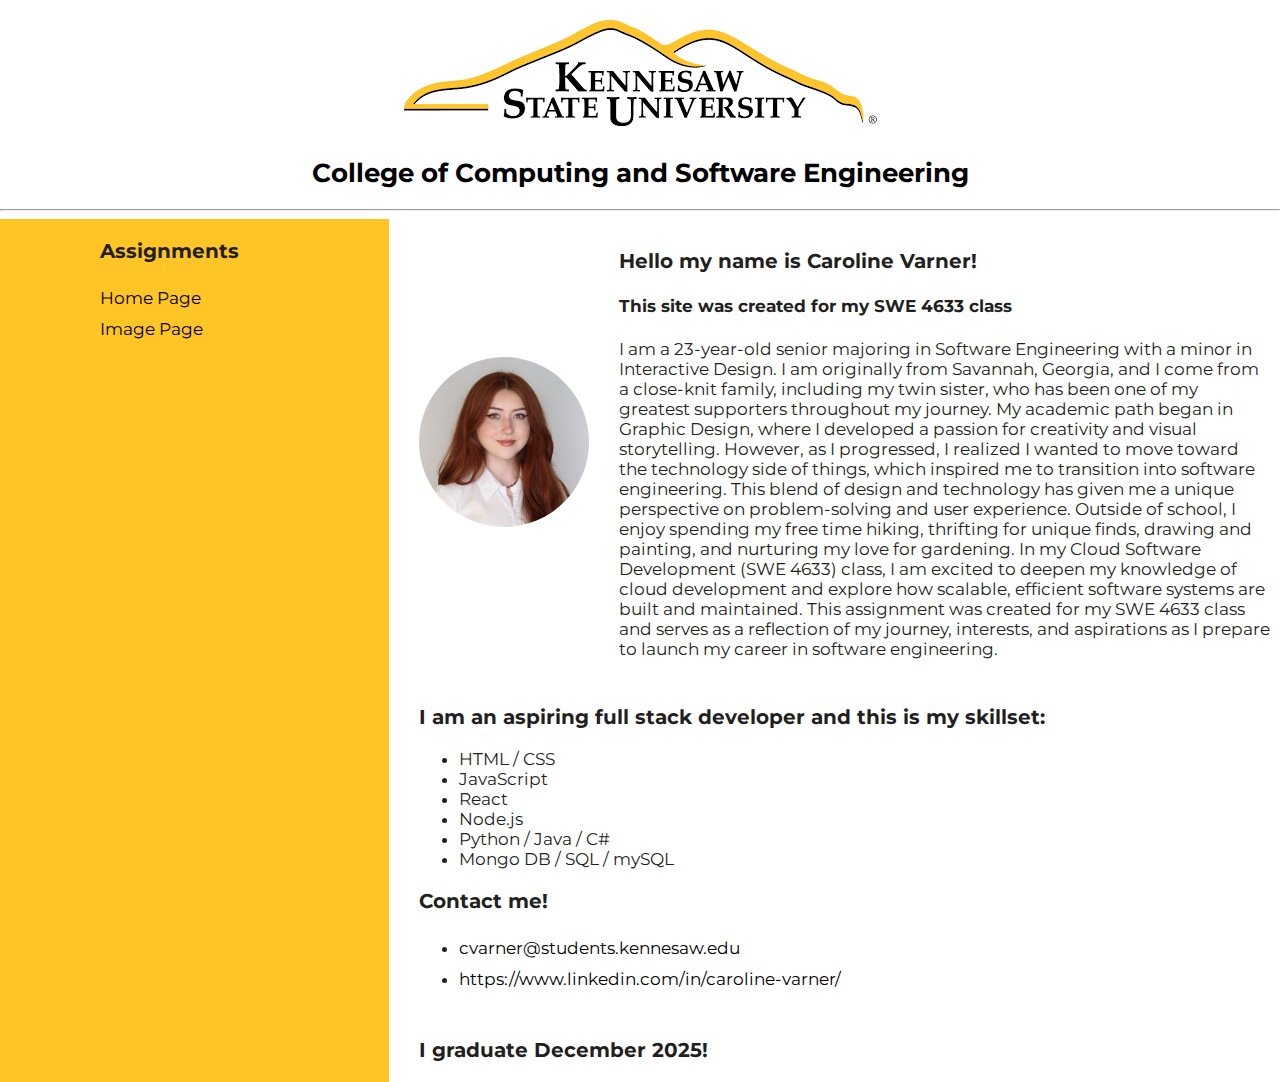
<file: index.html>
<!DOCTYPE html>
<html lang="en">
<head>
    <link rel="preconnect" href="https://fonts.googleapis.com">
    <link rel="preconnect" href="https://fonts.gstatic.com" crossorigin>
    <link href="https://fonts.googleapis.com/css2?family=Montserrat:ital,wght@0,100..900;1,100..900&family=Open+Sans:ital,wght@0,300..800;1,300..800&display=swap" rel="stylesheet">  <meta charset="UTF-8">
  <title>Caroline Varner - Assignment 1</title>
  <style>
        body {
            font-family: 'Montserrat';
            margin: 0;
            padding: 0;
            background-color: white;
            color: #231F20;
            font-size: 17px;
        }
        .header {
            background-color: #ffffff;
            border-color: #FFC425;
            text-align: center;
        }
        .content {
            display: flex;
            height: 100%;
        }
        .left-column {
            width: 30%;
            padding-right: 20px;
            background-color: #FFC425;
            text-indent: 60px;
        }
        .right-column {
            width: 70%;
            padding-left: 30px;
        }
        .ksu-logo {
            margin-top: 20px;
            max-width: 700px;
        }
        .profile-photo {
            width: 170px;
            border-radius: 50%;
            margin-bottom: 20px;
            margin-right: 20px;
        }
        .assignments {
            margin-top: 20px;
        }
        h1, h2 {
            color: black;
        }
        a {
            color: black;
            text-decoration: none;
            font-size: 17px;
            line-height: 1.8;
        }
        a:hover {
            text-decoration: underline;
        }
        .aligned {
            display: flex;
            align-items: center;
        }     
        span {
            padding: 10px;
        }
    </style>
</head>
<body>
  <div class="header">
    <a href="https://kennesaw.edu">
      <img src="images/ksu-logo.png" alt="KSU Logo" class="ksu-logo">
    </a>
    <h2>College of Computing and Software Engineering</h2>
    <hr>
  </div>

  <div class="content">
    <div class="left-column">
      <div class="assignments">
        <ul style="list-style-type: none; font-family: 'Montserrat';">
            <h3>Assignments</h3>
            <li><a href="index.html">Home Page</a></li>
            <li><a href="image.html">Image Page</a></li>
        </ul>
      </div>
    </div>

    <div class="right-column">
        <div class="aligned">
            <img src="images/profile.jpg" alt="Caroline Varner" class="profile-photo">
            <span>
                <h3>Hello my name is Caroline Varner!</h3>
                <h4>This site was created for my SWE 4633 class</h4>
                <p>I am a 23-year-old senior majoring in Software Engineering with a minor in Interactive Design. I am originally from Savannah, Georgia, and I come from a close-knit family, including my twin sister, who has been one of my greatest supporters throughout my journey. My academic path began in Graphic Design, where I developed a passion for creativity and visual storytelling. However, as I progressed, I realized I wanted to move toward the technology side of things, which inspired me to transition into software engineering. This blend of design and technology has given me a unique perspective on problem-solving and user experience. Outside of school, I enjoy spending my free time hiking, thrifting for unique finds, drawing and painting, and nurturing my love for gardening. In my Cloud Software Development (SWE 4633) class, I am excited to deepen my knowledge of cloud development and explore how scalable, efficient software systems are built and maintained. This assignment was created for my SWE 4633 class and serves as a reflection of my journey, interests, and aspirations as I prepare to launch my career in software engineering.</p>
    
            </span>
        </div>
        <h3>I am an aspiring full stack developer and this is my skillset:</h3>
        <ul>
              <li>HTML / CSS</li>
              <li>JavaScript</li>
              <li>React</li>
              <li>Node.js</li>
              <li>Python / Java / C#</li>
              <li>Mongo DB / SQL / mySQL</li>
        </ul>
        <h3>Contact me!</h3>
        <ul>
            <li><a href="mailto:cvarner@students.kennesaw.edu">cvarner@students.kennesaw.edu</a></li>
            <li><a>https://www.linkedin.com/in/caroline-varner/</a></li>
        </ul>
        <h3><br>I graduate December 2025!</br></h3>
    </div>
  </div>
</body>
</html>
</file>
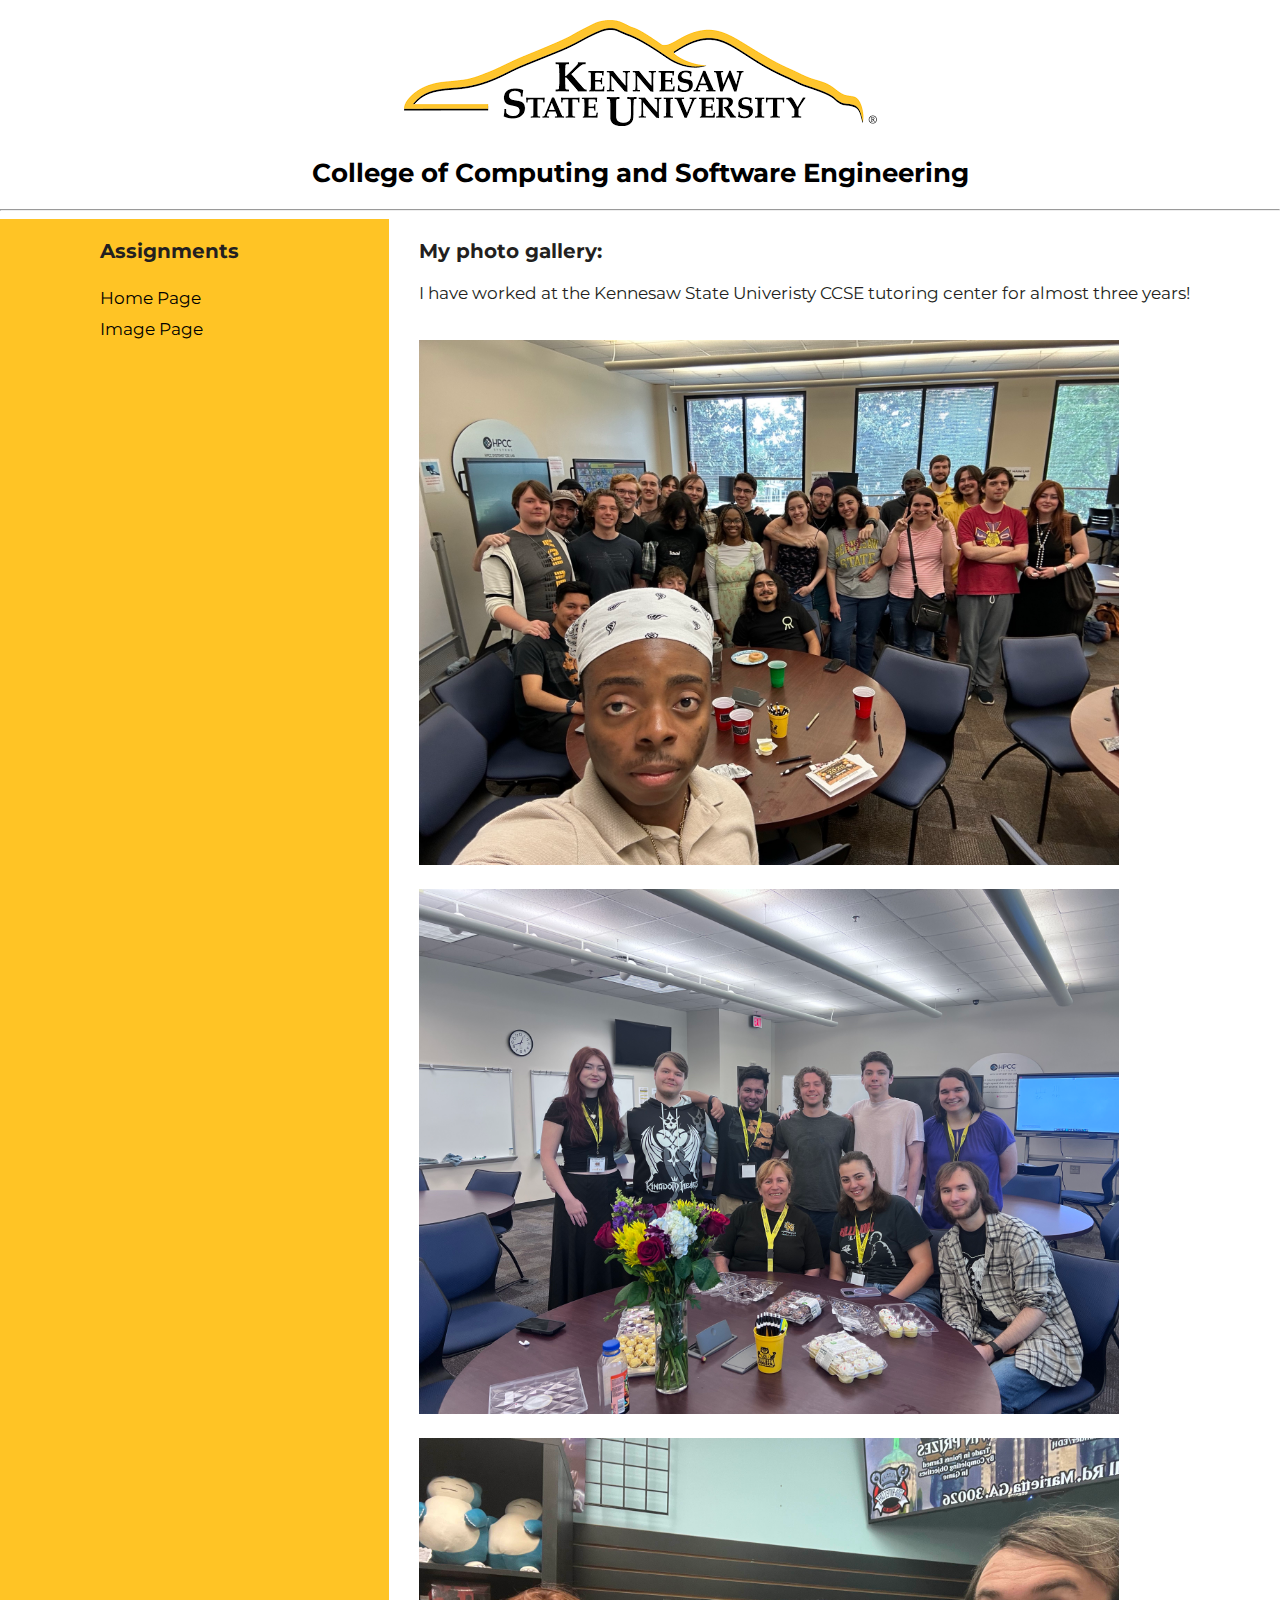
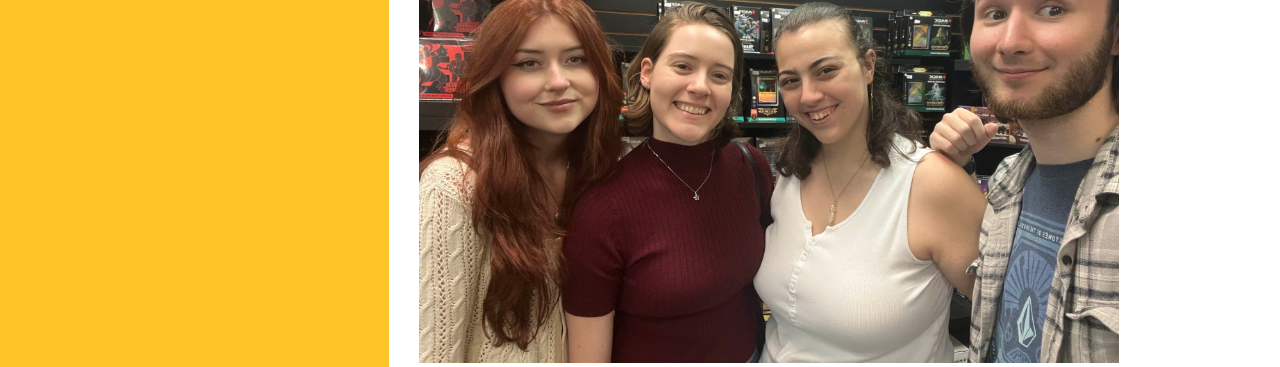
<file: image.html>
<!DOCTYPE html>
<html lang="en">
<head>
    <link rel="preconnect" href="https://fonts.googleapis.com">
    <link rel="preconnect" href="https://fonts.gstatic.com" crossorigin>
    <link href="https://fonts.googleapis.com/css2?family=Montserrat:ital,wght@0,100..900;1,100..900&family=Open+Sans:ital,wght@0,300..800;1,300..800&display=swap" rel="stylesheet">  <meta charset="UTF-8">
  <title>Caroline Varner - Assignment 1</title>
  <style>
        body {
            font-family: 'Montserrat';
            margin: 0;
            padding: 0;
            background-color: white;
            color: #231F20;
            font-size: 17px;
        }
        .header {
            background-color: #ffffff;
            border-color: #FFC425;
            text-align: center;
        }
        .content {
            display: flex;
            height: 100%;
        }
        .left-column {
            width: 30%;
            padding-right: 20px;
            background-color: #FFC425;
            text-indent: 60px;
        }
        .right-column {
            width: 70%;
            padding-left: 30px;
        }
        .ksu-logo {
            margin-top: 20px;
            max-width: 700px;
        }
        .profile-photo {
            width: 170px;
            border-radius: 50%;
            margin-bottom: 20px;
            margin-right: 20px;
        }
        .assignments {
            margin-top: 20px;
        }
        h1, h2 {
            color: black;
        }
        a {
            color: black;
            text-decoration: none;
            font-size: 17px;
            line-height: 1.8;
        }
        a:hover {
            text-decoration: underline;
        }
        .aligned {
            display: flex;
            align-items: center;
        }     
        span {
            padding: 10px;
        }
    </style>
</head>
<body>
  <div class="header">
    <a href="https://kennesaw.edu">
      <img src="images/ksu-logo.png" alt="KSU Logo" class="ksu-logo">
    </a>
    <h2>College of Computing and Software Engineering</h2>
    <hr>
  </div>

  <div class="content">
    <div class="left-column">
      <div class="assignments">
        <ul style="list-style-type: none; font-family: 'Montserrat';">
            <h3>Assignments</h3>
            <li><a href="index.html">Home Page</a></li>
            <li><a href="image.html">Image Page</a></li>
        </ul>
      </div>
    </div>

    <div class="right-column">
        <h3>My photo gallery:</h3>
        <p>I have worked at the Kennesaw State Univeristy CCSE tutoring center for almost three years!</p>
        <img src="images/group_photo.jpeg" alt="KSU Logo" class="ksu-logo">
        <img src="images/birthday_photo.jpeg" alt="KSU Logo" class="ksu-logo">
        <img src="images/shop_photo.jpeg" alt="KSU Logo" class="ksu-logo">
    </div>
  </div>
</body>
</html>
</file>
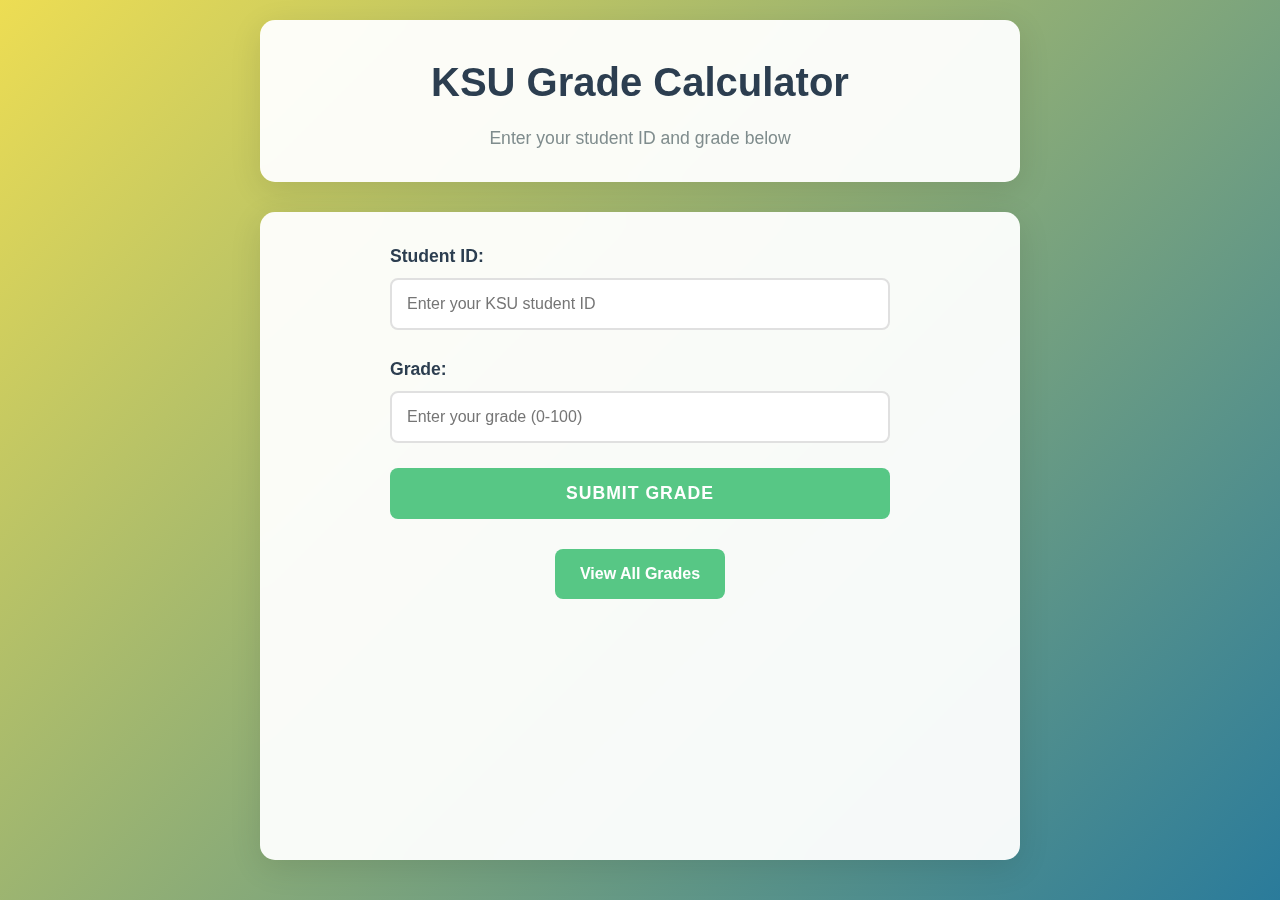
<file: Assignment2/submit.html>
<!DOCTYPE html>
<html lang="en">
<head>
    <meta charset="UTF-8">
    <meta name="viewport" content="width=device-width, initial-scale=1.0">
    <title>KSU Grade Calculator - Submit Grade</title>
    <link rel="stylesheet" href="styles.css">
</head>
<body>
    <div class="container">
        <header>
            <h1>KSU Grade Calculator</h1>
            <p>Enter your student ID and grade below</p>
        </header>

        <main>
            <form action="insert.php" method="POST" class="grade-form">
                <div class="form-group">
                    <label for="student_id">Student ID:</label>
                    <input type="text" id="student_id" name="student_id" required 
                           placeholder="Enter your KSU student ID" 
                           pattern="[0-9]+" title="Please enter a valid student ID (numbers only)">
                </div>

                <div class="form-group">
                    <label for="grade">Grade:</label>
                    <input type="number" id="grade" name="grade" required 
                           min="0" max="100" step="0.01"
                           placeholder="Enter your grade (0-100)">
                </div>

                <button type="submit" class="submit-btn">Submit Grade</button>
            </form>

            <div class="nav-links">
                <a href="display.php" class="nav-link">View All Grades</a>
            </div>
        </main>
    </div>
</body>
</html>
</file>
<file: Assignment2/styles.css>
* {
    margin: 0;
    padding: 0;
    box-sizing: border-box;
}

body {
    font-family: 'Segoe UI', Tahoma, Geneva, Verdana, sans-serif;
    line-height: 1.6;
    color: #333;
    background: linear-gradient(135deg, #EDDD53 0%, #2A7B9B 100%);
    min-height: 100vh;
}

.container {
    max-width: 800px;
    margin: 0 auto;
    padding: 20px;
    min-height: 100vh;
    display: flex;
    flex-direction: column;
}

header {
    text-align: center;
    margin-bottom: 30px;
    background: rgba(255, 255, 255, 0.95);
    padding: 30px;
    border-radius: 15px;
    box-shadow: 0 8px 32px rgba(0, 0, 0, 0.1);
    backdrop-filter: blur(10px);
}

header h1 {
    color: #2c3e50;
    font-size: 2.5rem;
    margin-bottom: 10px;
    font-weight: 700;
}

header p {
    color: #7f8c8d;
    font-size: 1.1rem;
}

main {
    flex: 1;
    background: rgba(255, 255, 255, 0.95);
    padding: 30px;
    border-radius: 15px;
    box-shadow: 0 8px 32px rgba(0, 0, 0, 0.1);
    backdrop-filter: blur(10px);
    margin-bottom: 20px;
}

.grade-form {
    max-width: 500px;
    margin: 0 auto 30px;
}

.form-group {
    margin-bottom: 25px;
}

.form-group label {
    display: block;
    margin-bottom: 8px;
    font-weight: 600;
    color: #2c3e50;
    font-size: 1.1rem;
}

.form-group input {
    width: 100%;
    padding: 15px;
    border: 2px solid #e0e0e0;
    border-radius: 8px;
    font-size: 1rem;
    transition: all 0.3s ease;
    background: #fff;
}

.form-group input:focus {
    outline: none;
    border-color: #57C785;
    box-shadow: 0 0 0 3px rgba(102, 126, 234, 0.1);
}

.submit-btn {
    width: 100%;
    padding: 15px;
    background: #57C785;
    color: white;
    border: none;
    border-radius: 8px;
    font-size: 1.1rem;
    font-weight: 600;
    cursor: pointer;
    transition: all 0.3s ease;
    text-transform: uppercase;
    letter-spacing: 1px;
}

.submit-btn:hover {
    transform: translateY(-2px);
    box-shadow: 0 8px 25px rgba(102, 126, 234, 0.3);
}

.nav-links {
    text-align: center;
    margin-top: 30px;
}

.nav-link {
    display: inline-block;
    padding: 12px 25px;
    background: #57C785;
    color: white;
    text-decoration: none;
    border-radius: 8px;
    font-weight: 600;
    transition: all 0.3s ease;
}

.nav-link:hover {
    background: #EDDD53;
    transform: translateY(-2px);
    box-shadow: 0 5px 15px rgba(52, 152, 219, 0.3);
}

.action-buttons {
    display: flex;
    gap: 15px;
    justify-content: center;
    margin-top: 30px;
    flex-wrap: wrap;
}

.btn {
    padding: 12px 25px;
    text-decoration: none;
    border-radius: 8px;
    font-weight: 600;
    transition: all 0.3s ease;
    text-align: center;
    min-width: 150px;
}

.btn-primary {
    background: #57C785;    
    color: white;
}

.btn-secondary {
    background: #57C785;
    color: white;
}

.btn:hover {
    transform: translateY(-2px);
    box-shadow: 0 5px 15px rgba(0, 0, 0, 0.2);
}

.success-message, .error-message, .no-data-message {
    padding: 20px;
    border-radius: 8px;
    margin-bottom: 30px;
    text-align: center;
}

.success-message {
    background: #d4edda;
    border: 1px solid #c3e6cb;
    color: #57C785;
}

.error-message {
    background: #f8d7da;
    border: 1px solid #f5c6cb;
    color: #721c24;
}

.no-data-message {
    background: #fff3cd;
    border: 1px solid #ffeaa7;
    color: #856404;
}

.error-message ul {
    list-style: none;
    margin-top: 10px;
}

.error-message li {
    margin-bottom: 5px;
}

.stats-summary {
    display: grid;
    grid-template-columns: repeat(auto-fit, minmax(200px, 1fr));
    gap: 20px;
    margin-bottom: 30px;
}

.stat-card {
    background: #57C785;
    color: white;
    padding: 25px;
    border-radius: 12px;
    text-align: center;
    box-shadow: 0 5px 15px rgba(102, 126, 234, 0.3);
}

.stat-card h3 {
    font-size: 1rem;
    margin-bottom: 10px;
    opacity: 0.9;
}

.stat-number {
    font-size: 2rem;
    font-weight: 700;
}

.grades-table-container {
    margin-bottom: 30px;
}

.grades-table-container h3 {
    margin-bottom: 20px;
    color: #2c3e50;
    font-size: 1.5rem;
}

.grades-table {
    width: 100%;
    border-collapse: collapse;
    background: white;
    border-radius: 8px;
    overflow: hidden;
    box-shadow: 0 4px 15px rgba(0, 0, 0, 0.1);
}

.grades-table th {
    background: linear-gradient(135deg, #EDDD53 0%, #2A7B9B 100%);
    color: white;
    padding: 15px;
    text-align: left;
    font-weight: 600;
}

.grades-table td {
    padding: 15px;
    border-bottom: 1px solid #e0e0e0;
}

.grades-table tbody tr:hover {
    background: #f8f9fa;
}

.grades-table tbody tr:last-child td {
    border-bottom: none;
}

@media (max-width: 768px) {
    .container {
        padding: 10px;
    }
    
    header h1 {
        font-size: 2rem;
    }
    
    .stats-summary {
        grid-template-columns: 1fr;
    }
    
    .action-buttons {
        flex-direction: column;
        align-items: center;
    }
    
    .btn {
        width: 100%;
        max-width: 300px;
    }
    
    .grades-table {
        font-size: 0.9rem;
    }
    
    .grades-table th,
    .grades-table td {
        padding: 10px;
    }
}

@media (max-width: 480px) {
    .grades-table {
        font-size: 0.8rem;
    }
    
    .grades-table th,
    .grades-table td {
        padding: 8px;
    }
}
</file>
